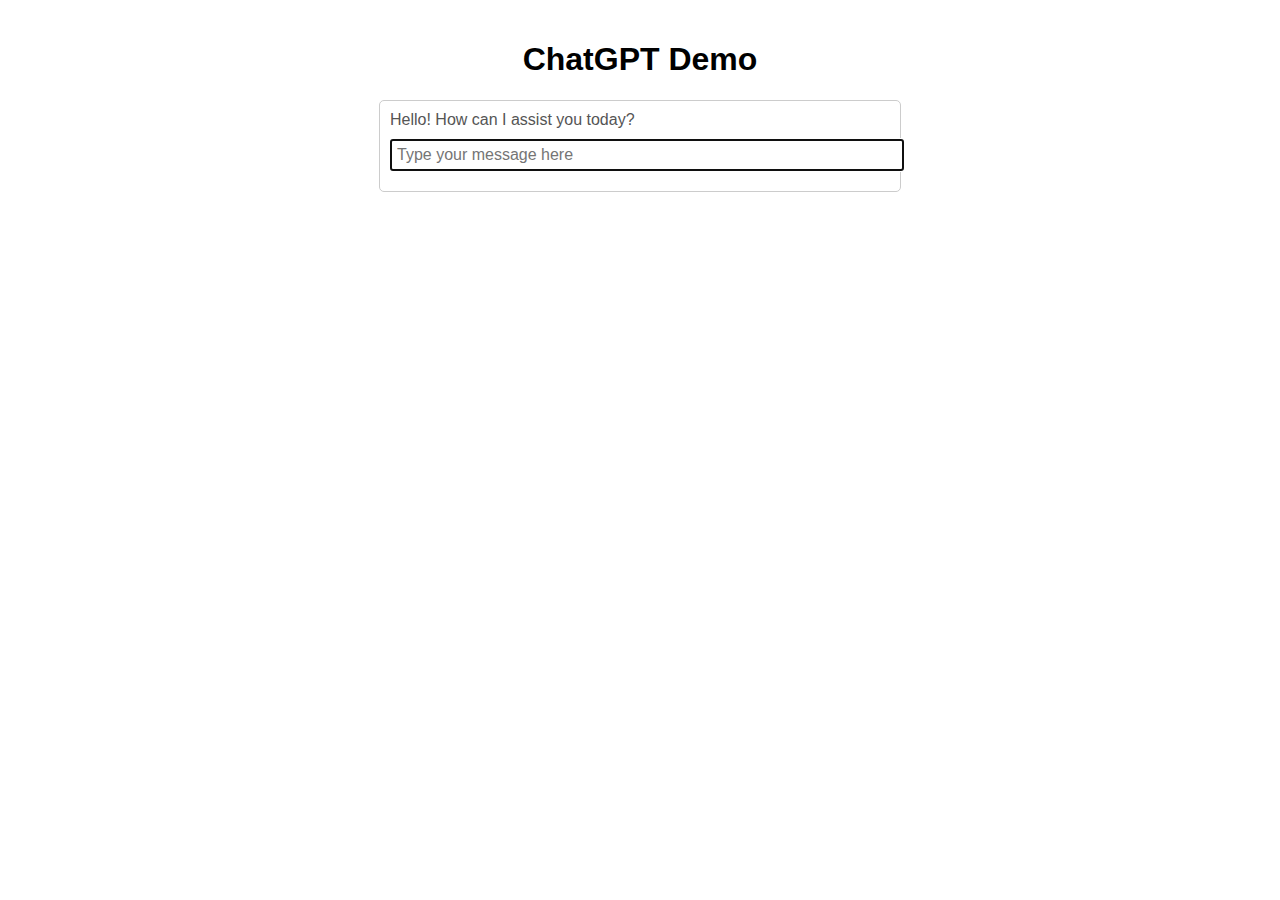
<file: src/main/resources/static/chatgpt.html>
<!DOCTYPE html>
<html>
<head>
    <title>ChatGPT Demo</title>
    <style>
        body {
            font-family: Arial, sans-serif;
            margin: 0;
            padding: 20px;
        }

        h1 {
            text-align: center;
        }

        .chat-container {
            width: 500px;
            margin: 0 auto;
            border: 1px solid #ccc;
            border-radius: 5px;
            padding: 10px;
        }

        .message {
            margin-bottom: 10px;
        }

        .user-message {
            text-align: right;
            color: #065fd4;
        }

        .bot-message {
            text-align: left;
            color: #555555;
        }

        input[type="text"] {
            width: 100%;
            padding: 5px;
            font-size: 16px;
        }
    </style>
</head>
<body>
<h1>ChatGPT Demo</h1>
<div class="chat-container">
    <div class="message bot-message">Hello! How can I assist you today?</div>
    <div class="message user-message">
        <input type="text" id="user-input" placeholder="Type your message here" autofocus>
    </div>
</div>

<script>
    const chatContainer = document.querySelector('.chat-container');
    const userInput = document.getElementById('user-input');

    userInput.addEventListener('keydown', function(event) {
        if (event.key === 'Enter') {
            event.preventDefault();
            const userMessage = userInput.value;
            appendMessage(userMessage, 'user-message');
            userInput.value = '';
            sendRequest(userMessage);
        }
    });

    function appendMessage(message, className) {
        const messageElement = document.createElement('div');
        messageElement.classList.add('message', className);
        messageElement.textContent = message;
        chatContainer.insertBefore(messageElement, chatContainer.lastElementChild);
        chatContainer.scrollTop = chatContainer.scrollHeight;
    }

    function sendRequest(userMessage) {
        const requestBody = JSON.stringify({ prompt: userMessage, max_tokens: 50 });

        fetch('https://api.openai.com/v1/chat/completions', {
            method: 'POST',
            headers: {
                'Content-Type': 'application/json',
                'Authorization': 'Bearer YOUR_API_KEY'
            },
            body: requestBody
        })
            .then(response => response.json())
            .then(data => {
                const botMessage = data.choices[0].text.trim();
                appendMessage(botMessage, 'bot-message');
            })
            .catch(error => console.error(error));
    }
</script>
</body>
</html>
</file>
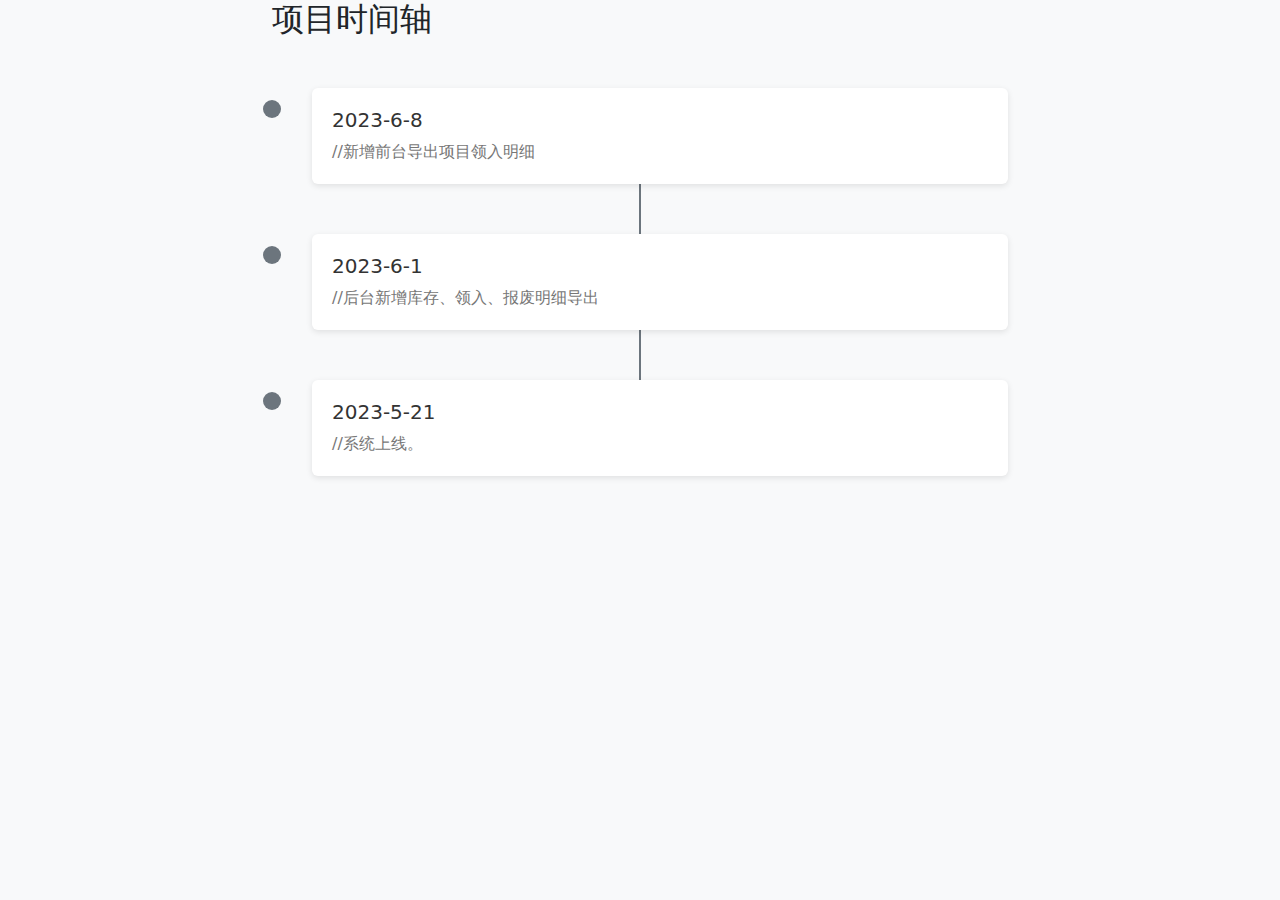
<file: src/main/resources/static/h.html>
<!DOCTYPE html>
<html lang="en">
<head>
    <meta charset="UTF-8">
    <meta name="viewport" content="width=device-width, initial-scale=1.0">
    <title>时间轴</title>
    <link rel="stylesheet" href="https://cdn.jsdelivr.net/npm/bootstrap@5.3.0/dist/css/bootstrap.min.css">
    <style>
        body {
            background-color: #f8f9fa;
        }

        .timeline {
            position: relative;
            margin: 50px 0;
        }

        .timeline::before {
            content: "";
            position: absolute;
            top: 0;
            left: 50%;
            width: 2px;
            height: 100%;
            background-color: #6c757d;
            transform: translateX(-50%);
        }

        .timeline-item {
            position: relative;
            margin-bottom: 50px;
        }

        .timeline-item::before {
            content: "";
            position: absolute;
            top: 12px;
            left: -9px;
            width: 18px;
            height: 18px;
            border-radius: 50%;
            background-color: #6c757d;
        }

        .timeline-item .timeline-content {
            margin-left: 40px;
            padding: 20px;
            background-color: #fff;
            border-radius: 6px;
            box-shadow: 0 2px 6px rgba(0, 0, 0, 0.1);
        }

        .timeline-item .timeline-content h3 {
            margin-top: 0;
            font-size: 20px;
            color: #333;
        }

        .timeline-item .timeline-content p {
            margin-bottom: 0;
            color: #777;
        }
    </style>
</head>
<body>
<div class="container">
    <div class="row">
        <div class="col-md-8 offset-md-2">
            <div class="timeline-header">
                <h2>项目时间轴</h2>
            </div>
            <div class="timeline">
                <div class="timeline-item">
                    <div class="timeline-content">
                        <h3>2023-6-8</h3>
                        <p>//新增前台导出项目领入明细</p>
                    </div>
                </div>
                <div class="timeline-item">
                    <div class="timeline-content">
                        <h3>2023-6-1</h3>
                        <p>//后台新增库存、领入、报废明细导出</p>
                    </div>
                </div>
                <div class="timeline-item">
                    <div class="timeline-content">
                        <h3>2023-5-21</h3>
                        <p>//系统上线。</p>
                    </div>
                </div>
            </div>
        </div>
    </div>
</div>

<script src="https://cdn.jsdelivr.net/npm/bootstrap@5.3.0/dist/js/bootstrap.bundle.min.js"></script>
</body>
</html>
</file>
